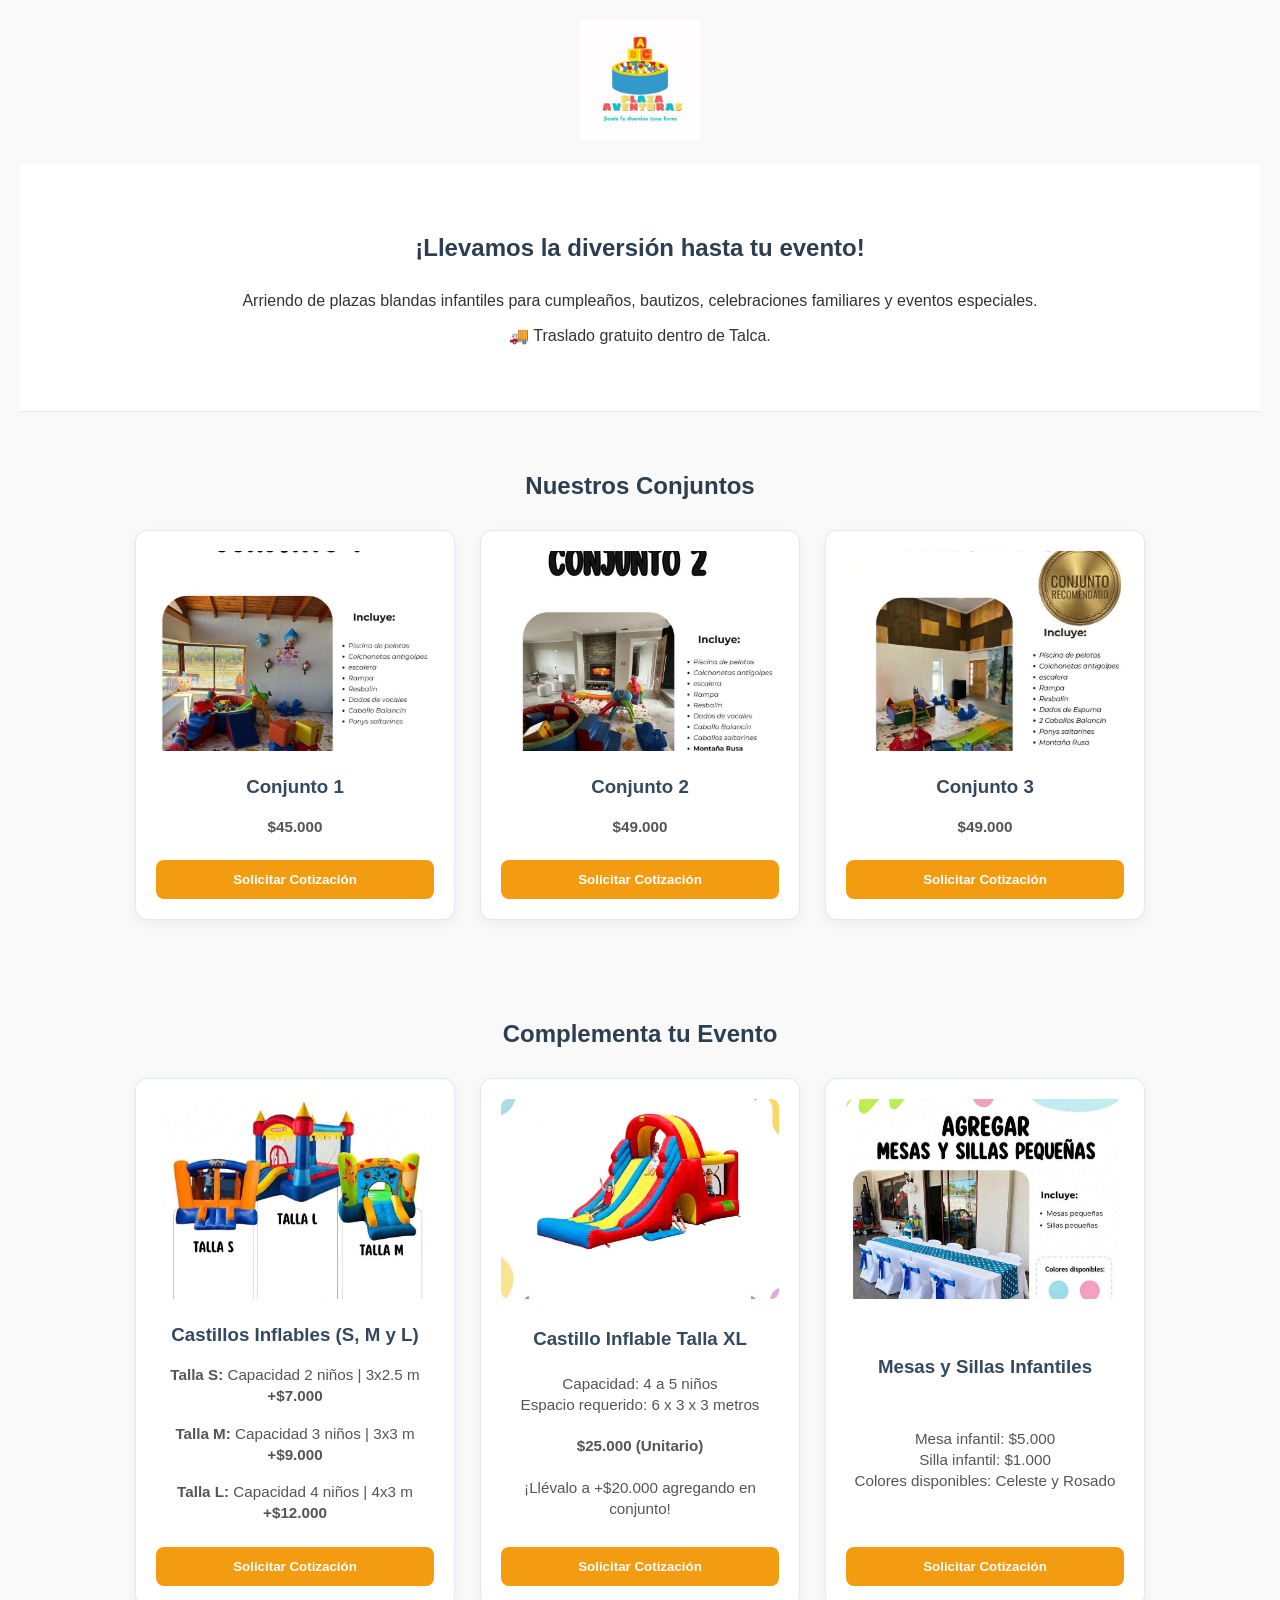
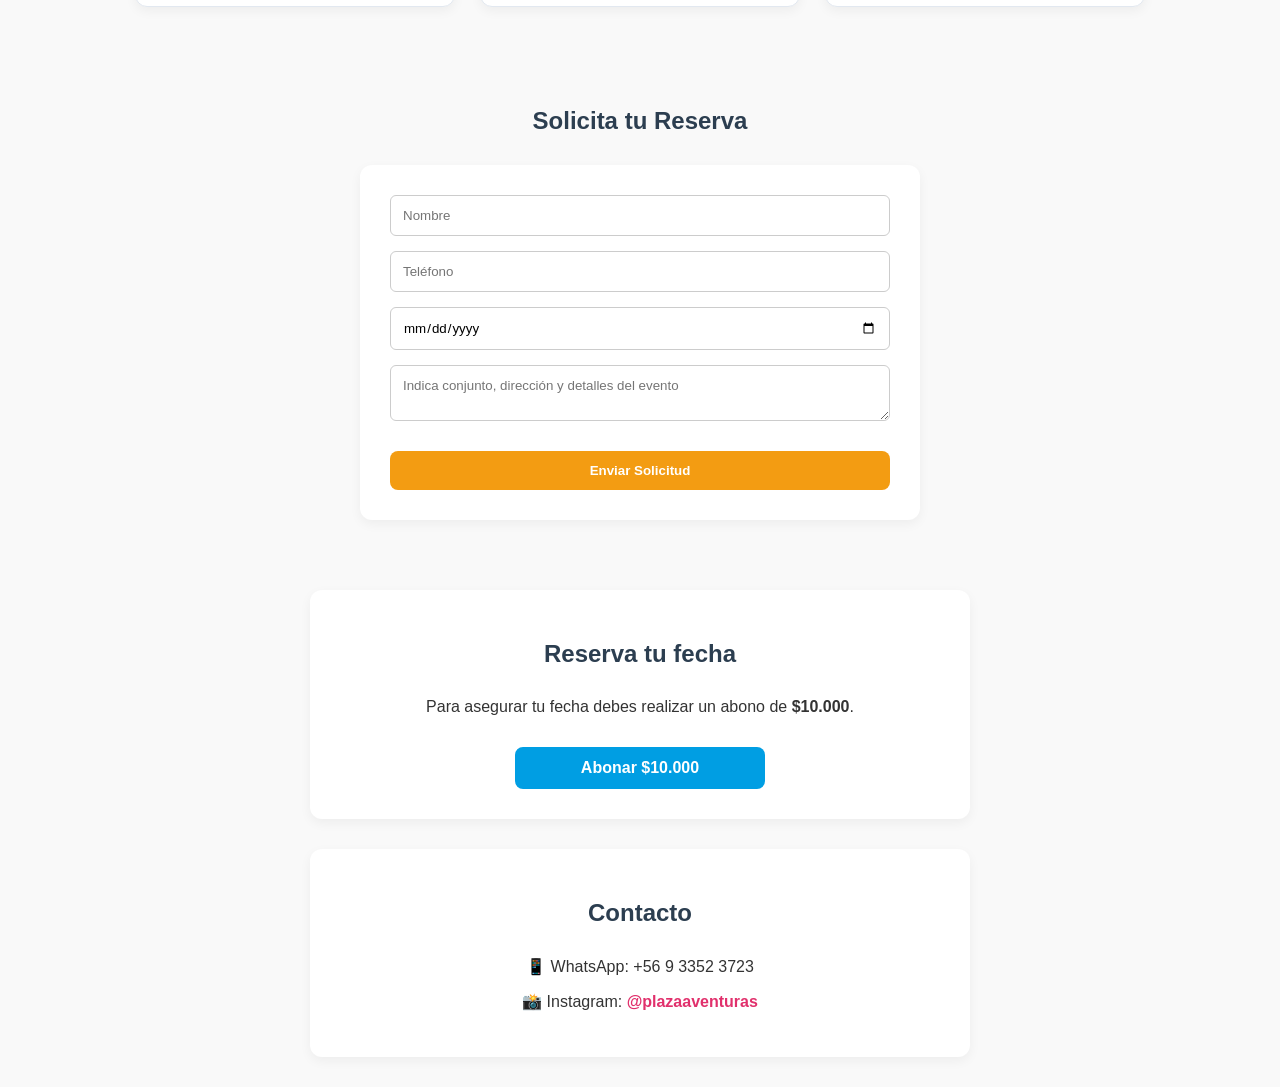
<file: index.html>
<!DOCTYPE html>
<html lang="es">
<head>
  <meta charset="UTF-8">
  <meta name="viewport" content="width=device-width, initial-scale=1.0">
  <title>Plaza Aventuras</title>
  <link rel="stylesheet" href="estilos.css">
</head>
<body>
<!-- LOGO -->
 <header style="text-align: center; padding: 20px;">
    <img src="imagenes/Logo.png.jpeg" alt="Plaza Aventuras" style="max-height: 120px; width: auto;">
 </header>
  <!-- SECCIÓN INICIO -->
  <section id="inicio">
    <h2>¡Llevamos la diversión hasta tu evento!</h2>
    <p>Arriendo de plazas blandas infantiles para cumpleaños, bautizos, celebraciones familiares y eventos especiales.</p>
    <p>🚚 Traslado gratuito dentro de Talca.</p>
  </section>

  <!-- SECCIÓN NUESTROS CONJUNTOS -->
  <section id="conjuntos">
    <h2>Nuestros Conjuntos</h2>
    <div class="cards">
      
      <div class="card">
        <img src="imagenes/conjunto1.png.jpeg" alt="Conjunto 1">
        <h3>Conjunto 1</h3>
        <p class="precio">$45.000</p>
        <button onclick="cotizar('Conjunto 1')">Solicitar Cotización</button>
      </div>

      <div class="card">
        <img src="imagenes/conjunto2.png.jpeg" alt="Conjunto 2">
        <h3>Conjunto 2</h3>
        <p class="precio">$49.000</p>
        <button onclick="cotizar('Conjunto 2')">Solicitar Cotización</button>
      </div>

      <div class="card">
        <img src="imagenes/conjunto3.png.jpeg" alt="Conjunto 3">
        <h3>Conjunto 3</h3>
        <p class="precio">$49.000</p>
        <button onclick="cotizar('Conjunto 3')">Solicitar Cotización</button>
      </div>

    </div>
  </section>

  <!-- SECCIÓN COMPLEMENTA TU EVENTO (INFLABLES Y EXTRAS) -->
  <section id="extras">
    <h2>Complementa tu Evento</h2>
    <div class="cards">

      <!-- Castillos Inflables S, M y L -->
      <div class="card">
        <img src="imagenes/castillos-s-m-l.png.jpeg" alt="Castillos Inflables S, M y L">
        <h3>Castillos Inflables (S, M y L)</h3>
        <p><strong>Talla S:</strong> Capacidad 2 niños | 3x2.5 m<br><strong>+$7.000</strong></p>
        <p><strong>Talla M:</strong> Capacidad 3 niños | 3x3 m<br><strong>+$9.000</strong></p>
        <p><strong>Talla L:</strong> Capacidad 4 niños | 4x3 m<br><strong>+$12.000</strong></p>
        <button onclick="cotizar('Castillos S, M y L')">Solicitar Cotización</button>
      </div>

      <!-- Castillo Inflable XL -->
      <div class="card">
        <img src="imagenes/castillo-XL.png.jpeg" alt="Castillo Inflable XL">
        <h3>Castillo Inflable Talla XL</h3>
        <p>Capacidad: 4 a 5 niños<br>Espacio requerido: 6 x 3 x 3 metros</p>
        <p class="precio">$25.000 (Unitario)</p>
        <p>¡Llévalo a +$20.000 agregando en conjunto!</p>
        <button onclick="cotizar('Castillo XL')">Solicitar Cotización</button>
      </div>

      <!-- Mesas y Sillas Pequeñas -->
      <div class="card">
        <img src="imagenes/mesas-sillas.png.jpeg" alt="Mesas y Sillas Infantiles">
        <h3>Mesas y Sillas Infantiles</h3>
        <p>Mesa infantil: $5.000<br>Silla infantil: $1.000<br>Colores disponibles: Celeste y Rosado</p>
        <button onclick="cotizar('Mesas y Sillas')">Solicitar Cotización</button>
      </div>

    </div>
  </section>

  <!-- SECCIÓN FORMULARIO DE RESERVA -->
  <section id="reservas">
    <h2>Solicita tu Reserva</h2>
    <form id="formulario">
      <input type="text" placeholder="Nombre" required>
      <input type="tel" placeholder="Teléfono" required>
      <input type="date" required>
      <textarea placeholder="Indica conjunto, dirección y detalles del evento"></textarea>
      <button type="submit">Enviar Solicitud</button>
    </form>
  </section>

  <!-- SECCIÓN ABONO -->
  <section class="abono">
    <h2>Reserva tu fecha</h2>
    <p>Para asegurar tu fecha debes realizar un abono de <strong>$10.000</strong>.</p>
    <a href="https://link.mercadopago.cl/plazaaventuras" target="_blank" class="btn-pago">Abonar $10.000</a>
  </section>

  <!-- SECCIÓN CONTACTO -->
  <section id="contacto">
    <h2>Contacto</h2>
    <p>📱 WhatsApp: +56 9 3352 3723</p>
    <p>📸 Instagram: <a href="https://www.instagram.com/plazaaventuras" target="_blank">@plazaaventuras</a></p>
  </section>

  <script src="script.js"></script>
</body>
</html>
</file>
<file: estilos.css>
/* --- CONFIGURACIÓN GENERAL --- */
body {
  font-family: 'Segoe UI', Tahoma, Geneva, Verdana, sans-serif;
  margin: 0;
  padding: 0;
  background-color: #f9f9f9;
  color: #333;
}

section {
  max-width: 1200px;
  margin: 0 auto;
  padding: 40px 20px;
}

h2 {
  text-align: center;
  margin-bottom: 30px;
  color: #2c3e50;
}

#inicio {
  text-align: center;
  background: #ffffff;
  padding: 50px 20px;
  border-bottom: 1px solid #e2e8f0;
}

/* --- REJILLA FLEXIBLE DE TARJETAS (CARDS) --- */
.cards {
  display: flex;
  flex-wrap: wrap;
  justify-content: center;
  align-items: stretch; /* Obliga a que todas las tarjetas tengan la misma altura */
  gap: 25px;
}

/* --- ESTILO DE TARJETAS --- */
.card {
  background: #ffffff;
  border: 1px solid #e2e8f0;
  border-radius: 12px;
  padding: 20px;
  width: 320px;
  display: flex;
  flex-direction: column;
  justify-content: space-between; /* Distribuye el contenido y empuja el botón abajo */
  box-shadow: 0 4px 12px rgba(0, 0, 0, 0.05);
  box-sizing: border-box;
}

/* --- CONTROL DEL TAMAÑO DE IMÁGENES --- */
.card img {
  width: 100%;
  height: 200px; /* Tamaño fijo para que ninguna tarjeta se estire excesivamente */
  object-fit: cover; /* Recorta la foto proporcionalmente sin deformarla */
  border-radius: 8px;
  margin-bottom: 15px;
}

.card h3 {
  text-align: center;
  margin: 10px 0;
  color: #34495e;
}

.card p {
  font-size: 0.95rem;
  line-height: 1.4;
  color: #555;
  margin: 8px 0;
  text-align: center;
}

.precio {
  font-size: 1.2rem;
  font-weight: bold;
  color: #27ae60;
  text-align: center;
}

/* --- BOTONES Y ENLACES DE ACCIÓN --- */
.card button, #reservas button, .btn-pago {
  width: 100%;
  padding: 12px;
  background-color: #f39c12;
  color: white;
  border: none;
  border-radius: 8px;
  font-weight: bold;
  cursor: pointer;
  margin-top: 15px;
  transition: background-color 0.2s;
  text-align: center;
  text-decoration: none;
  box-sizing: border-box;
  display: inline-block;
}

.card button:hover, #reservas button:hover {
  background-color: #d68910;
}

/* --- FORMULARIO DE RESERVA --- */
#reservas form {
  max-width: 500px;
  margin: 0 auto;
  background: white;
  padding: 30px;
  border-radius: 12px;
  box-shadow: 0 4px 12px rgba(0, 0, 0, 0.05);
  display: flex;
  flex-direction: column;
  gap: 15px;
}

#reservas input, 
#reservas textarea {
  width: 100%;
  padding: 12px;
  border: 1px solid #ccc;
  border-radius: 6px;
  box-sizing: border-box;
  font-family: inherit;
}

/* --- SECCIONES DE ABONO Y CONTACTO --- */
.abono, #contacto {
  text-align: center;
  background: white;
  border-radius: 12px;
  max-width: 600px;
  margin: 30px auto;
  padding: 30px;
  box-shadow: 0 4px 12px rgba(0, 0, 0, 0.05);
}

.btn-pago {
  background-color: #009ee3;
  max-width: 250px;
  margin: 15px auto 0 auto;
}

.btn-pago:hover {
  background-color: #0082bc;
}

#contacto a {
  color: #e1306c;
  text-decoration: none;
  font-weight: bold;
}
</file>
